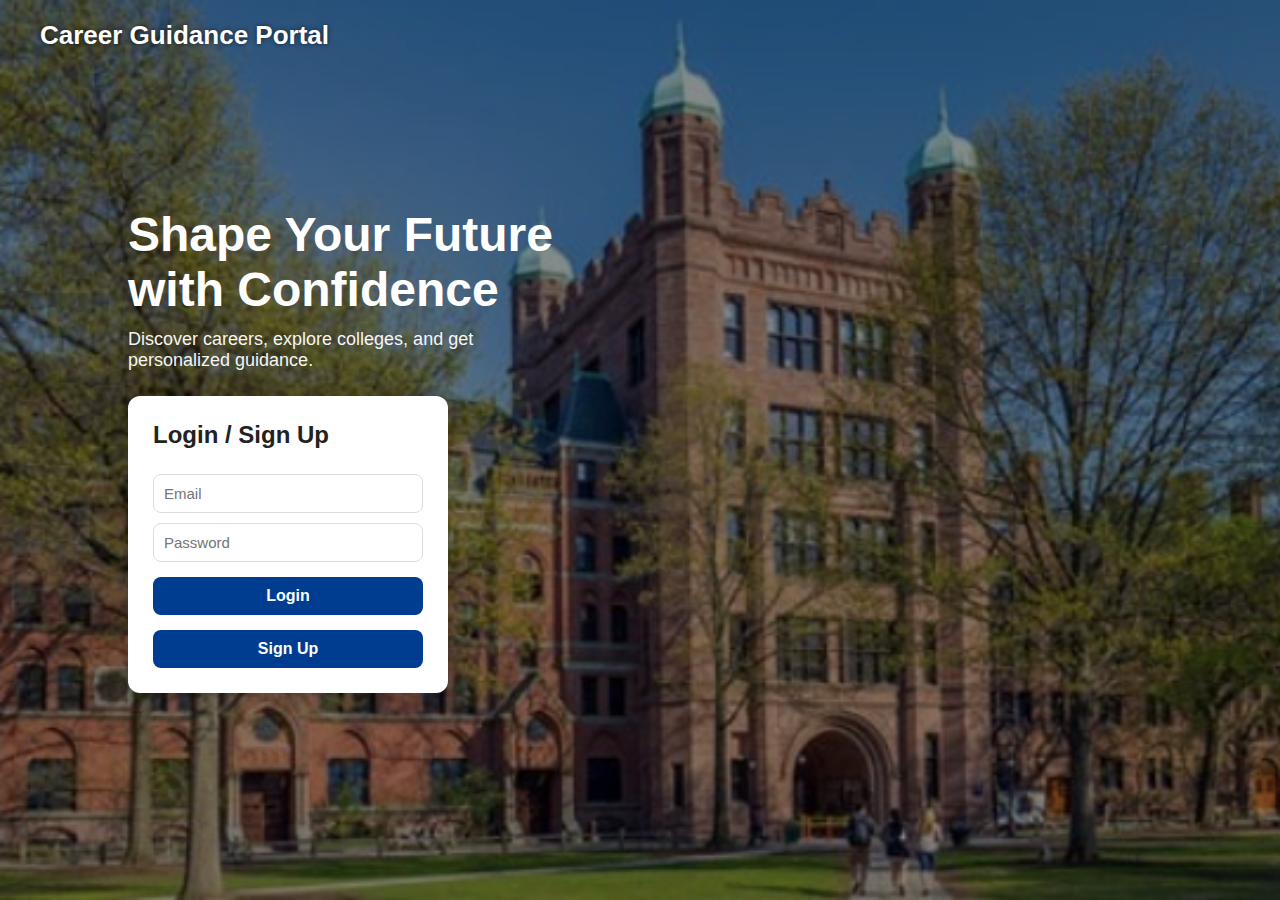
<file: index.html>
<!DOCTYPE html>
<html lang="en">
<head>
    <meta charset="UTF-8" />
    <meta name="viewport" content="width=device-width, initial-scale=1.0" />
    <title>Career Guidance Portal</title>
    <link rel="stylesheet" href="style.css" />
</head>
<body>

    <section class="hero">
        <div class="overlay"></div>

        <header class="nav">
            <div class="logo">Career Guidance Portal</div>
        </header>

        <div class="hero-content">
            <h1>Shape Your Future with Confidence</h1>
            <p>Discover careers, explore colleges, and get personalized guidance.</p>

            <div class="login-box">
                <h2>Login / Sign Up</h2>

                <input type="email" id="email" placeholder="Email" />
                <input type="password" id="password" placeholder="Password" />

                <!-- IDs added for event listeners -->
                <button id="login">Login</button>
                <button id="signup" class="secondary-btn">Sign Up</button>
            </div>
        </div>
    </section>

    <script src="app.js"></script>
</body>
</html>
</file>
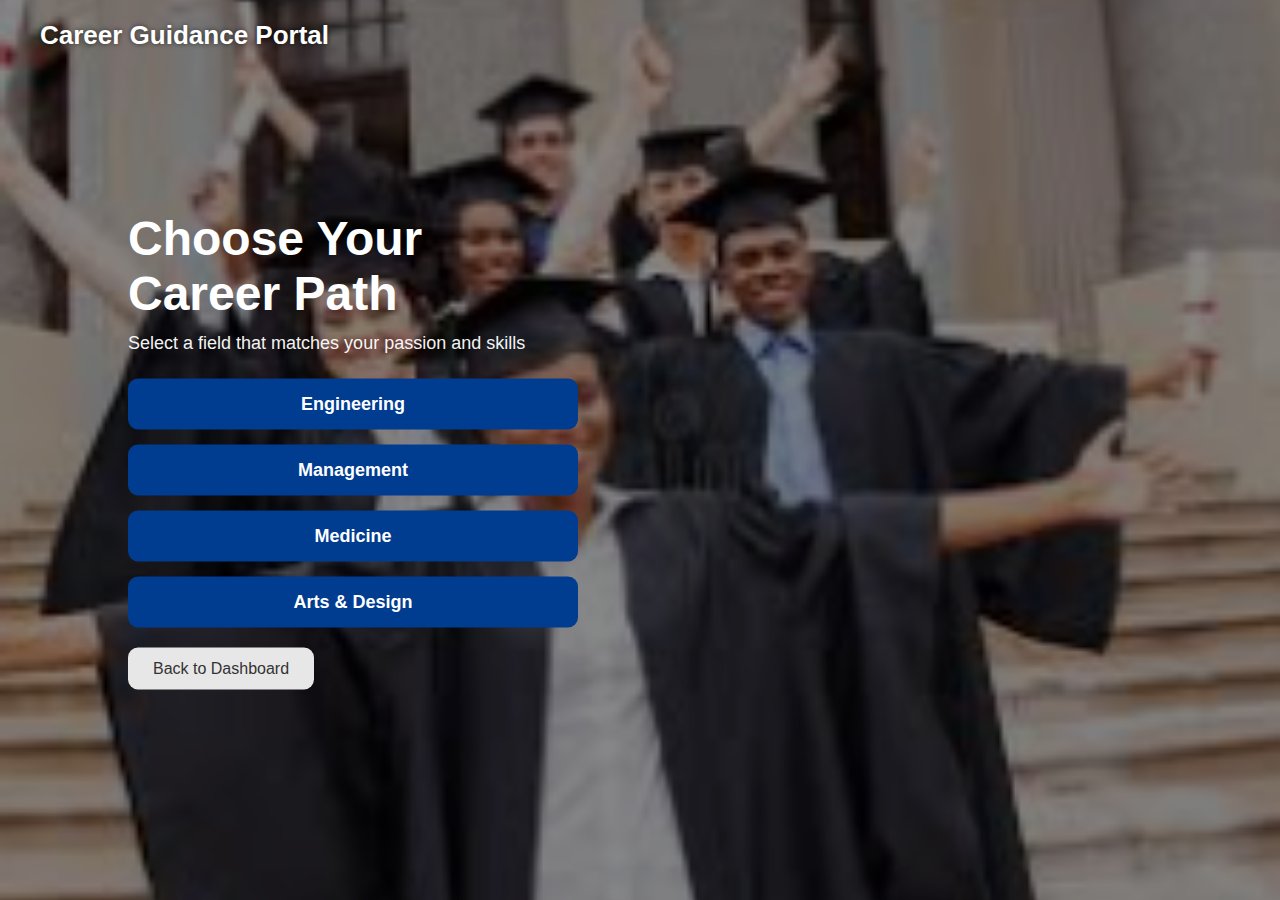
<file: career-selection.html>
<!DOCTYPE html>
<html lang="en">
<head>
  <meta charset="UTF-8" />
  <meta name="viewport" content="width=device-width, initial-scale=1.0" />
  <title>Career Selection</title>
  <link rel="stylesheet" href="style.css" />
</head>
<body>

  <section class="hero career-hero">
    <div class="overlay"></div>

    <header class="nav">
      <div class="logo">Career Guidance Portal</div>
    </header>

    <div class="hero-content">
      <h1>Choose Your Career Path</h1>
      <p>Select a field that matches your passion and skills</p>

      <div class="career-buttons">
        <button onclick="selectCareer('Engineering')">Engineering</button>
        <button onclick="selectCareer('Management')">Management</button>
        <button onclick="selectCareer('Medicine')">Medicine</button>
        <button onclick="selectCareer('Arts & Design')">Arts & Design</button>
      </div>

      <button class="back-btn" onclick="goBack()">Back to Dashboard</button>
    </div>
  </section>

  <script>
    function selectCareer(career) {
      alert(career + " selected!");
     
    }

    function goBack() {
      window.location.href = "dashboard.html";
    }
  </script>
</body>
</html>
</file>
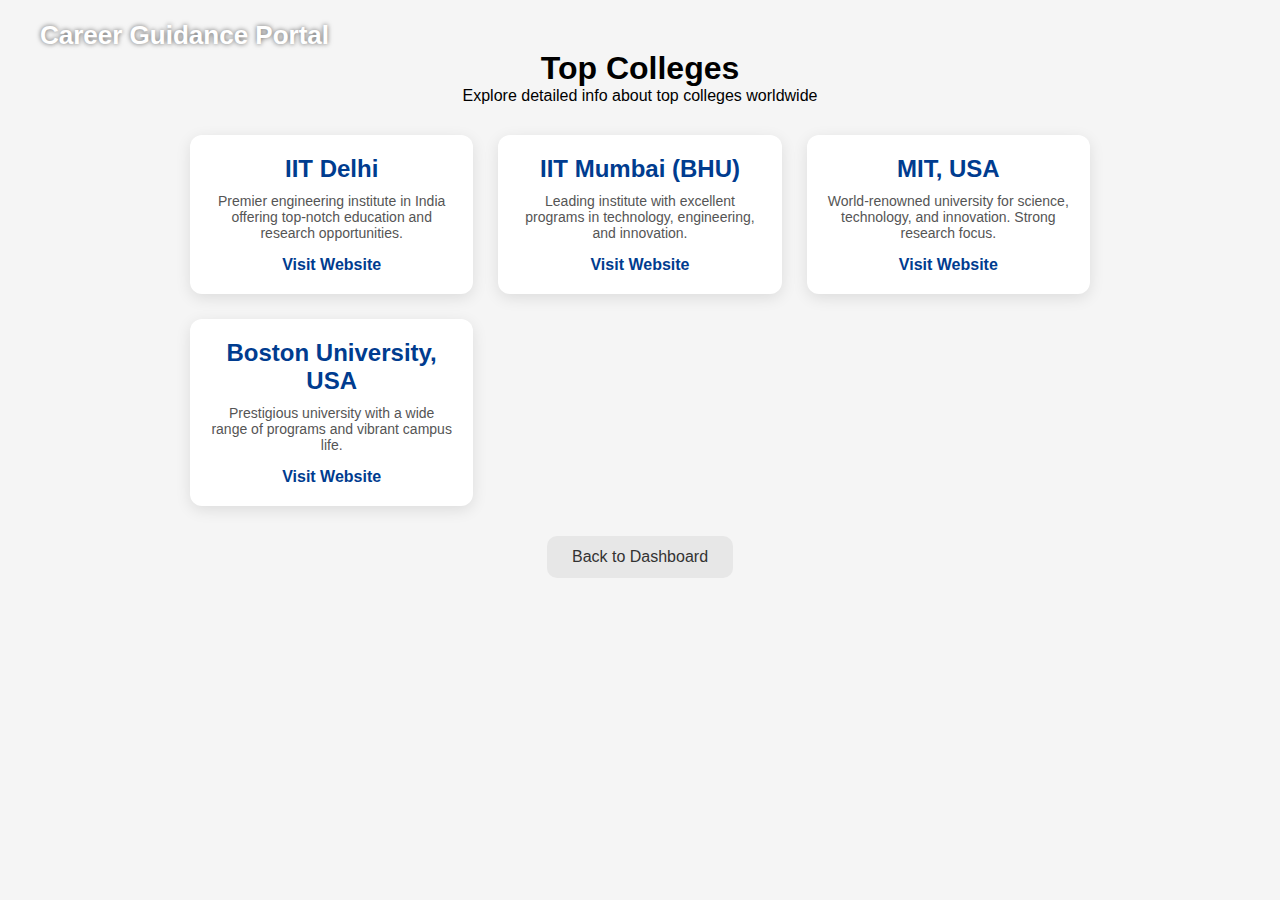
<file: college-list.html>
<!DOCTYPE html>
<html lang="en">
<head>
  <meta charset="UTF-8" />
  <meta name="viewport" content="width=device-width, initial-scale=1.0" />
  <title>College List - Career Guidance</title>
  <link rel="stylesheet" href="style.css" />
</head>
<body>

  <section class="dashboard-panel">
    <header class="nav">
      <div class="logo">Career Guidance Portal</div>
    </header>

    <div class="panel-content">
      <h1>Top Colleges</h1>
      <p>Explore detailed info about top colleges worldwide</p>

      <div class="college-cards">
        <div class="college-card">
          <h2>IIT Delhi</h2>
          <p>Premier engineering institute in India offering top-notch education and research opportunities.</p>
          <a href="https://www.iitd.ac.in/" target="_blank">Visit Website</a>
        </div>

        <div class="college-card">
          <h2>IIT Mumbai (BHU)</h2>
          <p>Leading institute with excellent programs in technology, engineering, and innovation.</p>
          <a href="https://www.iitb.ac.in/" target="_blank">Visit Website</a>
        </div>

        <div class="college-card">
          <h2>MIT, USA</h2>
          <p>World-renowned university for science, technology, and innovation. Strong research focus.</p>
          <a href="http://web.mit.edu/" target="_blank">Visit Website</a>
        </div>

        <div class="college-card">
          <h2>Boston University, USA</h2>
          <p>Prestigious university with a wide range of programs and vibrant campus life.</p>
          <a href="https://www.bu.edu/" target="_blank">Visit Website</a>
        </div>
      </div>

      <button class="back-btn" onclick="goBack()">Back to Dashboard</button>
    </div>
  </section>

  <script>
    function goBack() {
      window.location.href = "dashboard.html";
    }
  </script>
</body>
</html>
</file>
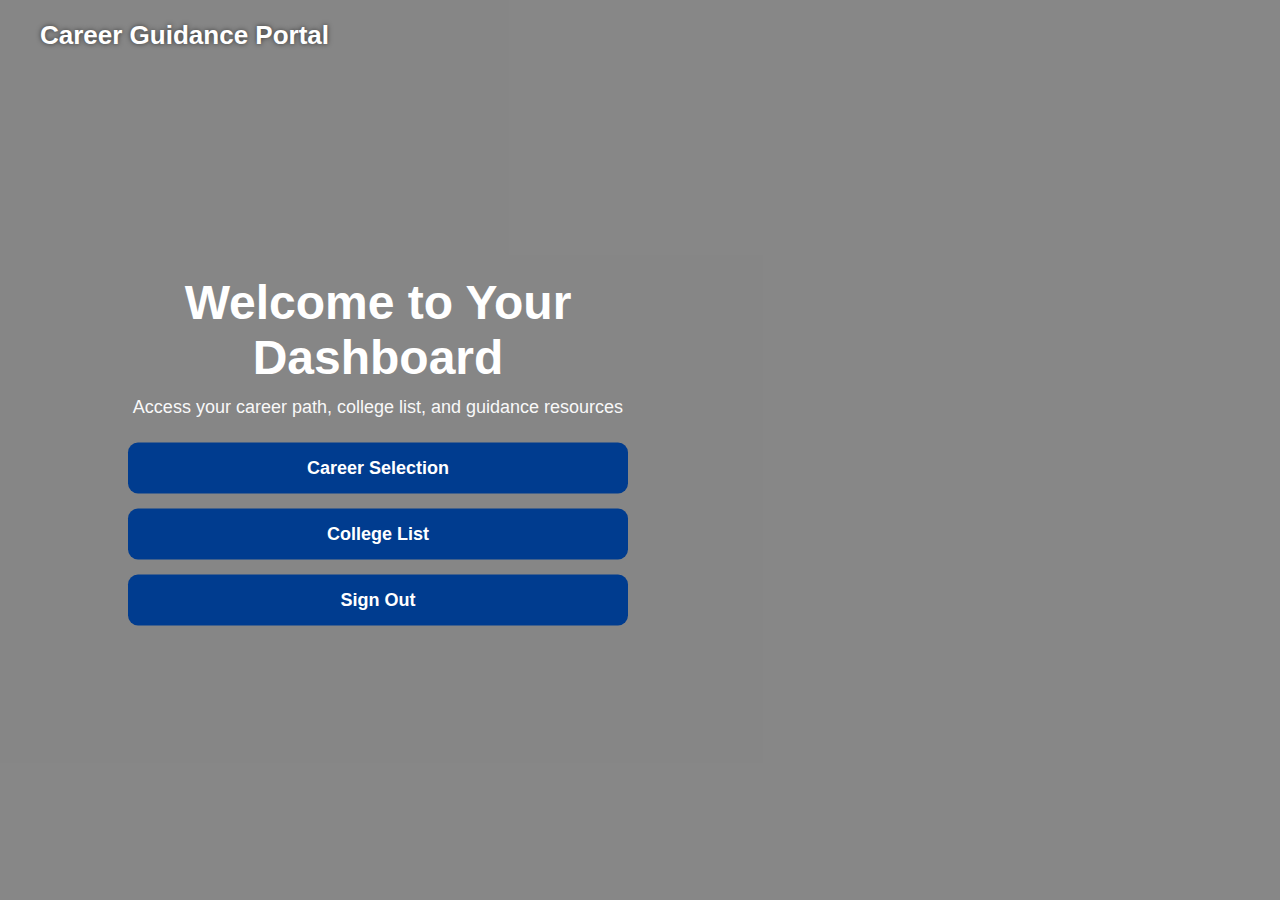
<file: dashboard.html>
<!DOCTYPE html>
<html lang="en">
<head>
  <meta charset="UTF-8" />
  <meta name="viewport" content="width=device-width, initial-scale=1.0" />
  <title>Dashboard - Career Guidance</title>
  <link rel="stylesheet" href="style.css" />
</head>
<body>

  <section class="dashboard-hero">
    <div class="overlay"></div>

    <header class="nav">
      <div class="logo">Career Guidance Portal</div>
    </header>

    <div class="hero-content dashboard-content">
      <h1>Welcome to Your Dashboard</h1>
      <p>Access your career path, college list, and guidance resources</p>

      <div class="dashboard-buttons">
        <button onclick="goToCareer()">Career Selection</button>
        <button onclick="goToCollegeList()">College List</button>
        <button onclick="signOutUser()">Sign Out</button>
      </div>
    </div>
  </section>

  <script>
    function goToCareer() {
      window.location.href = "career-selection.html";
    }

    function goToCollegeList() {
      window.location.href = "college-list.html";
    }

    function signOutUser() {
      alert("Signed Out!");
      window.location.href = "index.html";
    }
  </script>
</body>
</html>
</file>
<file: style.css>
/* Global */
* {
    margin: 0;
    padding: 0;
    box-sizing: border-box;
    font-family: 'Inter', sans-serif;
}

body {
    background: #f5f5f5;
}

/* ===== HERO SECTION ===== */
.hero {
    position: relative;
    height: 100vh;
    background: url('image.png') center/cover no-repeat;  
}

/* Dark overlay */
.overlay {
    position: absolute;
    width: 100%;
    height: 100%;
    background: rgba(0,0,0,0.45);
}

/* Navigation */
.nav {
    position: absolute;
    top: 20px;
    left: 40px;
    z-index: 5;
}

.logo {
    font-size: 26px;
    font-weight: 700;
    color: white;
    text-shadow: 0 0 5px rgba(0,0,0,0.6);
}

/* Hero Content */
.hero-content {
    position: absolute;
    top: 50%;
    left: 10%;
    transform: translateY(-50%);
    color: white;
    z-index: 5;
    max-width: 450px;
}

.hero-content h1 {
    font-size: 48px;
    font-weight: 700;
    margin-bottom: 12px;
}

.hero-content p {
    font-size: 18px;
    margin-bottom: 25px;
    opacity: 0.95;
}

/* Login Box */
.login-box {
    background: rgba(255, 255, 255, 1);
    padding: 25px;
    border-radius: 12px;
    width: 320px;
    box-shadow: 0 4px 20px rgba(0,0,0,0.25);
}

.login-box h2 {
    margin-bottom: 15px;
    color: #222;
}

.login-box input {
    width: 100%;
    padding: 10px;
    margin-top: 10px;
    border: 1px solid #ddd;
    border-radius: 8px;
    font-size: 15px;
}

.login-box button {
    width: 100%;
    margin-top: 15px;
    padding: 10px;
    border: none;
    background: #003c8f;
    color: white;
    border-radius: 8px;
    font-size: 16px;
    cursor: pointer;
    font-weight: 600;
}

.login-box button:hover {
    background: #002a63;
}


.secondary-btn {
    background: #003c8f;  
    color: white !important; 
}

.secondary-btn:hover {
    background: #002a63;  
}


/* Career Selection Hero */
.career-hero {
    background: url('student.png') center/cover no-repeat;
    height: 100vh;
}

.career-buttons {
    display: flex;
    flex-direction: column;
    gap: 15px;
    margin: 20px 0;
}

.career-buttons button {
    padding: 15px;
    font-size: 18px;
    font-weight: 600;
    border-radius: 10px;
    border: none;
    cursor: pointer;
    background: #003c8f;
    color: white;
    transition: 0.2s;
}

.career-buttons button:hover {
    background: #002a63;
}

.back-btn {
    padding: 12px 20px;
    font-size: 16px;
    border-radius: 10px;
    background: #e7e7e7;
    color: #333;
    border: none;
    cursor: pointer;
}

.back-btn:hover {
    background: #cfcfcf;
}

/* Dashboard Hero Section */
.dashboard-hero {
    background: #f5f5f5;
    min-height: 100vh;
    display: flex;
    align-items: center;
    justify-content: center;
    position: relative;
}

.dashboard-content {
    max-width: 500px;
    text-align: center;
}

.dashboard-buttons {
    display: flex;
    flex-direction: column;
    gap: 15px;
    margin-top: 20px;
}

.dashboard-buttons button {
    padding: 15px;
    font-size: 18px;
    font-weight: 600;
    border-radius: 10px;
    border: none;
    cursor: pointer;
    background: #003c8f;
    color: white;
    transition: 0.2s;
}

.dashboard-buttons button:hover {
    background: #002a63;
}

/* College Panel */
.dashboard-panel {
    background: #f5f5f5;
    min-height: 100vh;
    padding: 50px 20px;
}

.panel-content {
    max-width: 900px;
    margin: 0 auto;
    text-align: center;
}

.college-cards {
    display: grid;
    grid-template-columns: repeat(auto-fit, minmax(250px, 1fr));
    gap: 25px;
    margin: 30px 0;
}

.college-card {
    background: white;
    padding: 20px;
    border-radius: 12px;
    box-shadow: 0 4px 15px rgba(0,0,0,0.1);
    transition: 0.2s;
}

.college-card:hover {
    box-shadow: 0 6px 20px rgba(0,0,0,0.2);
}

.college-card h2 {
    margin-bottom: 10px;
    color: #003c8f;
}

.college-card p {
    margin-bottom: 15px;
    font-size: 14px;
    color: #555;
}

.college-card a {
    text-decoration: none;
    color: #003c8f;
    font-weight: 600;
}

.college-card a:hover {
    text-decoration: underline;
}

/* Back Button */
.back-btn {
    padding: 12px 25px;
    font-size: 16px;
    border-radius: 10px;
    background: #e7e7e7;
    color: #333;
    border: none;
    cursor: pointer;
}

.back-btn:hover {
    background: #cfcfcf;
}
</file>
